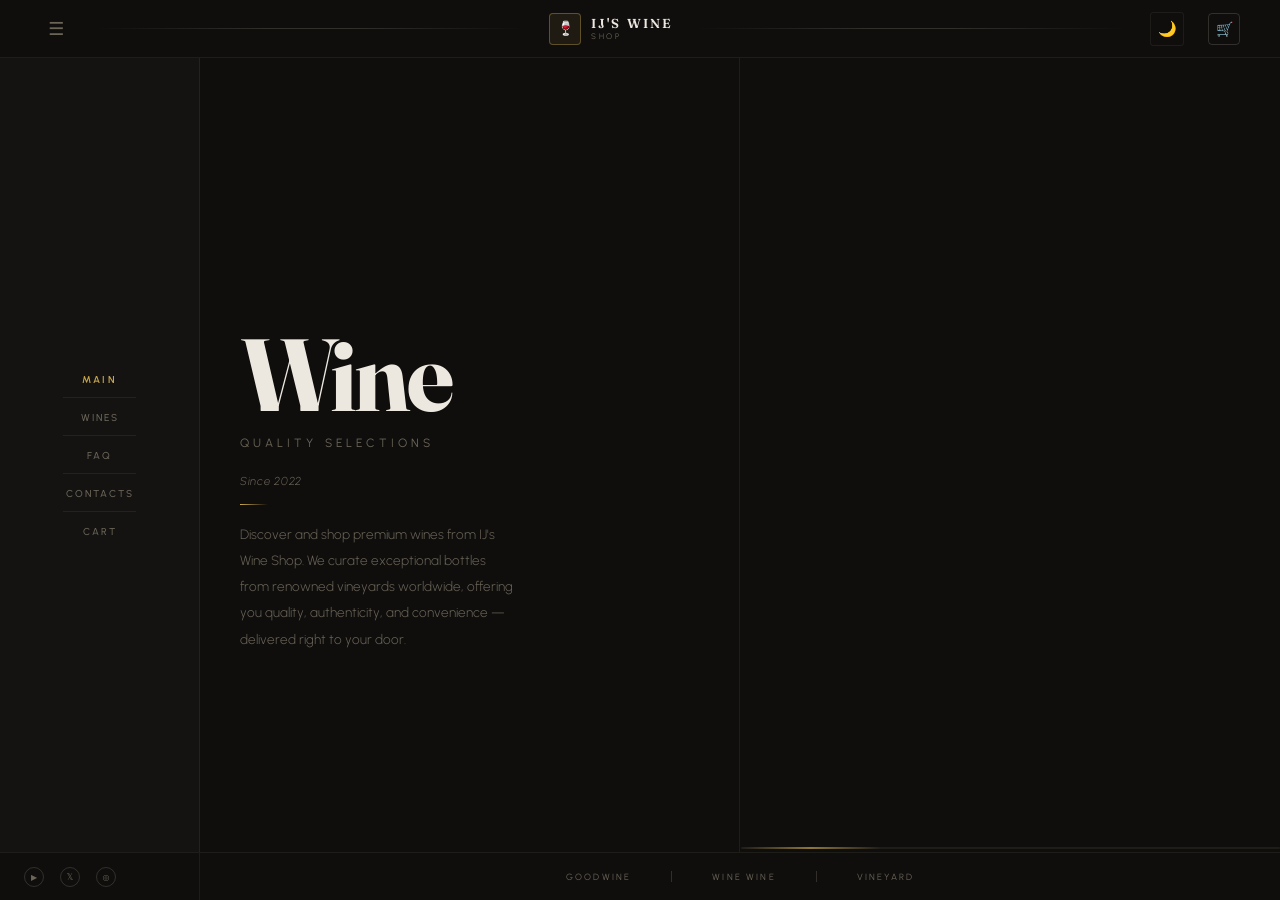
<file: index.html>
<!doctype html>
<html lang="en">
  <head>
    <meta charset="UTF-8" />
    <meta name="viewport" content="width=device-width, initial-scale=1.0" />
    <title>IJ'S Wine Shop</title>
    <link
      rel="stylesheet"
      href="https://fonts.googleapis.com/css2?family=Material+Symbols+Outlined:opsz,wght,FILL,GRAD@24,400,0,0&icon_names=side_navigation"
    />
    <link rel="stylesheet" href="styles.css" />
    <link rel="stylesheet" href="light-theme.css" />
  </head>
  <body>
    <!-- HEADER -->
    <header>
      <!-- sidebar toggle moved to LEFT -->
      <div id="sidebar-toggle" class="sidebar-toggle">☰</div>

      <div class="header-line"></div>

      <a class="header-logo" href="#">
        <div class="logo-icon">🍷</div>
        <div class="logo-text">
          <span class="brand">IJ's Wine</span>
          <span class="sub">Shop</span>
        </div>
      </a>

      <div class="header-line"></div>
      <button id="theme-toggle" title="Switch to light mode">🌙</button>
      <!-- cart button replaces sidebar toggle position on RIGHT -->
      <button id="cart-btn" class="cart-btn" aria-label="Open cart">
        🛒
        <span class="cart-badge" id="cart-badge">0</span>
      </button>
    </header>

    <!-- BODY LAYOUT -->
    <div class="page-body">
      <!-- SIDEBAR -->
      <nav class="sidebar">
        <ul>
          <li class="active">Main</li>
          <li>Wines</li>
          <li>FAQ</li>
          <li>Contacts</li>
          <li>Cart</li>
        </ul>
      </nav>

      <!-- MAIN -->
      <main>
        <!-- ═══ TAB: MAIN ═══ -->
        <div class="tab-panel active" id="tab-main">
          <section class="hero">
            <div>
              <h1 class="hero-title">Wine</h1>
              <p class="hero-subtitle">Quality Selections</p>
              <p class="hero-date">Since 2022</p>
              <div class="hero-rule"></div>
              <p class="hero-desc">
                Discover and shop premium wines from IJ's Wine Shop. We curate
                exceptional bottles from renowned vineyards worldwide, offering
                you quality, authenticity, and convenience — delivered right to
                your door.
              </p>
            </div>
          </section>

          <div class="wines-panel"></div>
        </div>

        <!-- ═══ TAB: WINES ═══ -->
        <div class="tab-panel" id="tab-wines">
          <div class="catalogue-panel">
            <div class="catalogue-header">
              <p class="catalogue-eyebrow">Full Collection</p>
              <h2 class="catalogue-title">All Wines</h2>
              <div class="catalogue-filters">
                <button class="filter-btn active" data-filter="all">All</button>
                <button class="filter-btn" data-filter="red">Red</button>
                <button class="filter-btn" data-filter="white">White</button>
                <button class="filter-btn" data-filter="rosé">Rosé</button>
                <button class="filter-btn" data-filter="champagne">
                  Champagne
                </button>
              </div>
            </div>
            <div class="catalogue-grid"></div>
          </div>
        </div>

        <!-- ═══ TAB: FAQ ═══ -->
        <div class="tab-panel" id="tab-faq">
          <div class="content-panel">
            <div class="content-panel-inner">
              <p class="content-eyebrow">Got questions?</p>
              <h2 class="content-title">Ask Us Anything</h2>
              <div class="content-rule"></div>
              <p class="content-desc">
                Whether it's about a specific wine, delivery, or pairing advice
                — send us your question and we'll get back to you personally.
              </p>
              <form class="faq-form" onsubmit="handleFaqSubmit(event)">
                <div class="form-group">
                  <label class="form-label">Your Name</label>
                  <input
                    class="form-input"
                    type="text"
                    placeholder="e.g. Adaeze Okonkwo"
                  />
                </div>
                <div class="form-group">
                  <label class="form-label">Email Address</label>
                  <input
                    class="form-input"
                    type="email"
                    placeholder="you@example.com"
                  />
                </div>
                <div class="form-group">
                  <label class="form-label">Your Question</label>
                  <textarea
                    class="form-input form-textarea"
                    placeholder="What would you like to know?"
                  ></textarea>
                </div>
                <button type="submit" class="form-submit">
                  Send Question →
                </button>
              </form>
            </div>
          </div>
        </div>

        <!-- ═══ TAB: CONTACTS ═══ -->
        <div class="tab-panel" id="tab-contacts">
          <div class="content-panel">
            <div class="content-panel-inner">
              <p class="content-eyebrow">Come find us</p>
              <h2 class="content-title">Contact</h2>
              <div class="content-rule"></div>
              <div class="contact-list">
                <div class="contact-item">
                  <span class="contact-label">Address</span>
                  <span class="contact-value"
                    >14 Victoria Island Close,<br />Lagos, Nigeria</span
                  >
                </div>
                <div class="contact-divider"></div>
                <div class="contact-item">
                  <span class="contact-label">Email</span>
                  <a
                    class="contact-value contact-link"
                    href="mailto:hello@ijswine.com"
                    >hello@ijswine.com</a
                  >
                </div>
                <div class="contact-divider"></div>
                <div class="contact-item">
                  <span class="contact-label">Phone</span>
                  <a
                    class="contact-value contact-link"
                    href="tel:+2348012345678"
                    >+234 801 234 5678</a
                  >
                </div>
                <div class="contact-divider"></div>
                <div class="contact-item">
                  <span class="contact-label">Hours</span>
                  <span class="contact-value">Mon – Sat · 10am to 8pm</span>
                </div>
              </div>
            </div>
          </div>
        </div>

        <!-- ═══ TAB: CART ═══ -->
        <div class="tab-panel" id="tab-cart">
          <div class="cart-panel">
            <!-- LEFT: cart items list -->
            <div class="cart-items-col">
              <div class="cart-col-header">
                <p class="cart-col-eyebrow">Your Selection</p>
                <h2 class="cart-col-title">Cart</h2>
                <span class="cart-col-count" id="cart-count-label"
                  >0 items</span
                >
              </div>

              <!-- placeholder rows — replace with real items via JS -->
              <div class="cart-list" id="cart-list"></div>
            </div>

            <!-- RIGHT: order summary -->
            <div class="cart-summary-col">
              <h3 class="cart-summary-title">Order Summary</h3>

              <div class="cart-summary-row">
                <span class="cart-summary-label">Subtotal</span>
                <span class="cart-summary-value">₦217,000</span>
              </div>
              <div class="cart-summary-row">
                <span class="cart-summary-label">Delivery</span>
                <span class="cart-summary-value">₦5,000</span>
              </div>
              <div class="cart-summary-row">
                <span class="cart-summary-label">Discount</span>
                <span class="cart-summary-value">—</span>
              </div>

              <div class="cart-summary-rule"></div>

              <div class="cart-summary-row">
                <span class="cart-summary-label">Total</span>
                <span class="cart-summary-value total">₦222,000</span>
              </div>

              <div class="cart-summary-rule"></div>

              <div class="cart-promo">
                <input
                  class="cart-promo-input"
                  type="text"
                  placeholder="Promo code"
                />
                <button class="cart-promo-btn">Apply</button>
              </div>

              <button class="cart-checkout-btn">Proceed to Checkout →</button>
              <p class="cart-note">Secure checkout · Delivery within Lagos</p>
            </div>
          </div>
          <!-- CHECKOUT PANEL — hidden by default, shown when Proceed is clicked -->
          <div class="checkout-panel" id="checkout-panel" style="display: none">
            <div class="checkout-inner">
              <div class="checkout-header">
                <button class="checkout-back" id="checkout-back">
                  ← Back to Cart
                </button>
                <p class="checkout-eyebrow">Secure Payment</p>
                <h2 class="checkout-title">Checkout</h2>
                <div class="content-rule"></div>
              </div>

              <div class="checkout-body">
                <!-- LEFT: Bank details + order summary -->
                <div class="checkout-left">
                  <div class="checkout-section">
                    <p class="checkout-section-label">Pay via Bank Transfer</p>

                    <div class="checkout-bank-card">
                      <div class="bank-row">
                        <span class="bank-label">Bank</span>
                        <span class="bank-value">Guaranty Trust Bank</span>
                      </div>
                      <div class="bank-row">
                        <span class="bank-label">Account Name</span>
                        <span class="bank-value">IJ's Wine Shop Ltd</span>
                      </div>
                      <div class="bank-row">
                        <span class="bank-label">Account Number</span>
                        <div class="bank-acct-wrap">
                          <span
                            class="bank-value bank-acct-num"
                            id="acct-number"
                            >0123456789</span
                          >
                          <button
                            class="bank-copy-btn"
                            id="copy-acct"
                            title="Copy account number"
                          >
                            <svg
                              width="14"
                              height="14"
                              viewBox="0 0 24 24"
                              fill="none"
                              stroke="currentColor"
                              stroke-width="2"
                              stroke-linecap="round"
                              stroke-linejoin="round"
                            >
                              <rect x="9" y="9" width="13" height="13" rx="2" />
                              <path
                                d="M5 15H4a2 2 0 0 1-2-2V4a2 2 0 0 1 2-2h9a2 2 0 0 1 2 2v1"
                              />
                            </svg>
                          </button>
                          <span class="bank-copy-confirm" id="copy-confirm"
                            >Copied!</span
                          >
                        </div>
                      </div>
                      <div class="bank-row">
                        <span class="bank-label">Sort Code</span>
                        <span class="bank-value">058-152-367</span>
                      </div>
                    </div>
                  </div>

                  <div class="checkout-section">
                    <p class="checkout-section-label">Contact for Delivery</p>
                    <div class="checkout-bank-card">
                      <div class="bank-row">
                        <span class="bank-label">Phone</span>
                        <a
                          class="bank-value bank-link"
                          href="tel:+2348012345678"
                          >+234 801 234 5678</a
                        >
                      </div>
                      <div class="bank-row">
                        <span class="bank-label">Email</span>
                        <a
                          class="bank-value bank-link"
                          href="mailto:hello@ijswine.com"
                          >hello@ijswine.com</a
                        >
                      </div>
                      <div class="bank-row">
                        <span class="bank-label">Address</span>
                        <span class="bank-value"
                          >14 Victoria Island Close, Lagos</span
                        >
                      </div>
                    </div>
                  </div>
                </div>

                <!-- RIGHT: Order summary + confirm -->
                <div class="checkout-right">
                  <div class="checkout-section">
                    <p class="checkout-section-label">Your Order</p>

                    <div class="checkout-order-list" id="checkout-order-list">
                      <!-- populated by JS from cart rows -->
                    </div>

                    <div class="checkout-totals">
                      <div class="checkout-total-row">
                        <span class="checkout-total-label">Items</span>
                        <span
                          class="checkout-total-value"
                          id="checkout-item-count"
                          >—</span
                        >
                      </div>
                      <div class="checkout-total-row">
                        <span class="checkout-total-label">Subtotal</span>
                        <span
                          class="checkout-total-value"
                          id="checkout-subtotal"
                          >—</span
                        >
                      </div>
                      <div class="checkout-total-row">
                        <span class="checkout-total-label">Delivery</span>
                        <span class="checkout-total-value">₦5,000</span>
                      </div>
                      <div class="checkout-total-row checkout-total-final">
                        <span class="checkout-total-label">Total Due</span>
                        <span
                          class="checkout-total-value gold"
                          id="checkout-total"
                          >—</span
                        >
                      </div>
                    </div>
                  </div>

                  <div class="checkout-section">
                    <p class="checkout-section-label">After Payment</p>
                    <p class="checkout-note-text">
                      Transfer the exact amount above to the account details
                      provided. Then tap the button below — it will open
                      WhatsApp so you can send us your proof of payment and
                      delivery address.
                    </p>
                    <button
                      class="checkout-confirm-btn"
                      id="checkout-confirm-btn"
                    >
                      ✓ I've Completed My Payment
                    </button>
                  </div>
                </div>
              </div>
            </div>
          </div>
        </div>

        <div class="wines-scrollbar">
          <div class="wines-scrollbar-thumb" id="thumb1"></div>
          <div class="wines-scrollbar-thumb" id="thumb2"></div>
        </div>
      </main>
    </div>

    <!-- FOOTER -->
    <footer>
      <div class="footer-left">
        <a class="social-icon" href="#" aria-label="YouTube">▶</a>
        <a class="social-icon" href="#" aria-label="Twitter">𝕏</a>
        <a class="social-icon" href="#" aria-label="Instagram">◎</a>
      </div>
      <div class="footer-right">
        <span class="partner-name">goodwine</span>
        <span class="footer-sep"></span>
        <span class="partner-name">wine wine</span>
        <span class="footer-sep"></span>
        <span class="partner-name">vineyard</span>
      </div>
    </footer>

    <script src="script.js"></script>
    <script type="module" src="test.js"></script>
    <script type="module" src="config.js"></script>
    <script src="light-theme.js"></script>
  </body>
</html>
</file>
<file: styles.css>
@import url("https://fonts.googleapis.com/css2?family=Bodoni+Moda:ital,opsz,wght@0,6..96,400;0,6..96,600;0,6..96,700;1,6..96,400;1,6..96,600;1,6..96,700&family=Fraunces:ital,opsz,wght@0,9..144,300;0,9..144,400;0,9..144,600;1,9..144,300;1,9..144,400&family=Urbanist:wght@300;400;500;600&display=swap");

:root {
  --font-display: "Fraunces", Georgia, serif;
  --font-heading: "Bodoni Moda", Georgia, serif;
  --font-ui: "Urbanist", system-ui, sans-serif;

  --cream: #0f0e0d;
  --cream-dark: #181715;
  --cream-mid: #141312;
  --ink: #ede8df;
  --ink-light: #c8c2b4;
  --ink-muted: #6b6558;
  --border: rgba(210, 200, 180, 0.08);
  --border-strong: rgba(210, 200, 180, 0.18);
  --gold: #c9a84c;
  --gold-light: #dfc06a;
  --gold-dim: rgba(201, 168, 76, 0.09);

  --sp-xs: 4px;
  --sp-sm: 8px;
  --sp-md: 16px;
  --sp-lg: 24px;
  --sp-xl: 40px;
  --sp-2xl: 64px;

  --ease-out: cubic-bezier(0.22, 1, 0.36, 1);
  --t-fast: 150ms;
  --t-med: 250ms;
  --t-slow: 420ms;
}

/* ── BASE ── */
*,
*::before,
*::after {
  box-sizing: border-box;
}

html,
body {
  height: 100%;
  overflow: hidden;
  margin: 0;
  padding: 0;
}

body {
  font-family: var(--font-ui);
  background: var(--cream);
  color: var(--ink);
  height: 100vh;
  display: flex;
  flex-direction: column;
  -webkit-font-smoothing: antialiased;
  -moz-osx-font-smoothing: grayscale;
}

/* ── HEADER ── */
header {
  display: flex;
  align-items: center;
  padding: 0 var(--sp-xl);
  height: 58px;
  border-bottom: 1px solid var(--border);
  flex-shrink: 0;
  gap: var(--sp-lg);
  background: var(--cream);
  position: relative;
  z-index: 100;
}

.sidebar-toggle {
  cursor: pointer;
  color: var(--ink-muted);
  font-size: 18px;
  padding: var(--sp-sm);
  border-radius: 4px;
  user-select: none;
  flex-shrink: 0;
  line-height: 1;
  transition:
    color var(--t-fast) ease,
    background var(--t-fast) ease;
}
.sidebar-toggle:hover {
  color: var(--gold);
  background: var(--gold-dim);
}

.header-line {
  flex: 1;
  height: 1px;
  background: linear-gradient(
    to right,
    transparent 0%,
    var(--border-strong) 40%,
    var(--border-strong) 60%,
    transparent 100%
  );
}

.header-logo {
  display: flex;
  align-items: center;
  gap: 10px;
  text-decoration: none;
  color: var(--ink);
  flex-shrink: 0;
  transition: opacity var(--t-fast) ease;
}
.header-logo:hover {
  opacity: 0.6;
}

.logo-icon {
  width: 32px;
  height: 32px;
  border: 1px solid rgba(201, 168, 76, 0.38);
  display: flex;
  align-items: center;
  justify-content: center;
  font-size: 14px;
  background: var(--gold-dim);
  border-radius: 4px;
}

.logo-text {
  display: flex;
  flex-direction: column;
  line-height: 1.2;
}
.logo-text .brand {
  font-family: var(--font-display);
  font-size: 13px;
  font-weight: 600;
  letter-spacing: 0.16em;
  text-transform: uppercase;
  color: var(--ink);
}
.logo-text .sub {
  font-family: var(--font-ui);
  font-size: 8px;
  font-weight: 400;
  letter-spacing: 0.32em;
  text-transform: uppercase;
  color: var(--ink-muted);
}

/* theme toggle */
#theme-toggle {
  background: transparent;
  border: 1px solid var(--border-strong);
  color: var(--ink-muted);
  width: 30px;
  height: 30px;
  border-radius: 4px;
  cursor: pointer;
  font-size: 14px;
  display: flex;
  align-items: center;
  justify-content: center;
  flex-shrink: 0;
  transition:
    color var(--t-fast) ease,
    border-color var(--t-fast) ease,
    background var(--t-fast) ease;
}
#theme-toggle:hover {
  color: var(--gold);
  border-color: rgba(201, 168, 76, 0.4);
  background: var(--gold-dim);
}

/* ── CART BUTTON ── */
.cart-btn {
  position: relative;
  cursor: pointer;
  background: transparent;
  border: 1px solid var(--border-strong);
  color: var(--ink-muted);
  width: 32px;
  height: 32px;
  border-radius: 4px;
  display: flex;
  align-items: center;
  justify-content: center;
  font-size: 14px;
  flex-shrink: 0;
  transition:
    color var(--t-fast) ease,
    border-color var(--t-fast) ease,
    background var(--t-fast) ease,
    transform var(--t-fast) var(--ease-out);
}
.cart-btn:hover {
  color: var(--gold);
  border-color: rgba(201, 168, 76, 0.45);
  background: var(--gold-dim);
  transform: translateY(-1px);
}
.cart-btn:active {
  transform: translateY(0);
}
.cart-btn.active {
  color: var(--gold);
  border-color: var(--gold);
  background: var(--gold-dim);
}

.cart-badge {
  position: absolute;
  top: -5px;
  right: -5px;
  width: 14px;
  height: 14px;
  background: var(--gold);
  color: var(--cream);
  border-radius: 50%;
  font-size: 7px;
  font-family: var(--font-ui);
  font-weight: 700;
  display: flex;
  align-items: center;
  justify-content: center;
  opacity: 0;
  transform: scale(0.5);
  transition:
    opacity var(--t-fast) ease,
    transform var(--t-fast) var(--ease-out);
  pointer-events: none;
}
.cart-badge.visible {
  opacity: 1;
  transform: scale(1);
}

/* ── PAGE LAYOUT ── */
.page-body {
  display: grid;
  grid-template-columns: 200px 1fr;
  flex: 1;
  min-height: 0;
  transition: grid-template-columns var(--t-med) var(--ease-out);
}
.page-body.sidebar-hidden {
  grid-template-columns: 0 1fr;
}

/* ── SIDEBAR ── */
.sidebar {
  border-right: 1px solid var(--border);
  padding: var(--sp-xl) var(--sp-md);
  display: flex;
  flex-direction: column;
  align-items: center;
  justify-content: center;
  overflow: hidden;
  transition: all var(--t-med) var(--ease-out);
  background: var(--cream-mid);
}

.sidebar ul {
  list-style: none;
  margin: 0;
  padding: 0;
  display: flex;
  flex-direction: column;
  align-items: center;
  gap: 1px;
  width: 100%;
  transition: opacity var(--t-med) ease;
}
.page-body.sidebar-hidden .sidebar ul {
  opacity: 0;
  pointer-events: none;
}

.sidebar li {
  font-family: var(--font-ui);
  font-size: 10px;
  font-weight: 500;
  letter-spacing: 0.2em;
  padding: 12px var(--sp-md);
  cursor: pointer;
  color: var(--ink-muted);
  text-align: center;
  width: 100%;
  border-radius: 3px;
  text-transform: uppercase;
  position: relative;
  transition:
    color var(--t-fast) ease,
    background var(--t-fast) ease,
    letter-spacing var(--t-med) var(--ease-out);
}
.sidebar li::after {
  content: "";
  position: absolute;
  bottom: 0;
  left: 28%;
  right: 28%;
  height: 1px;
  background: var(--border);
}
.sidebar li:last-child::after {
  display: none;
}
.sidebar li.active {
  color: var(--gold);
  font-weight: 600;
  letter-spacing: 0.24em;
}
.sidebar li:hover:not(.active) {
  color: var(--ink-light);
  background: rgba(255, 255, 255, 0.025);
}

/* ── MAIN ── */
main {
  display: grid;
  grid-template-columns: 1fr;
  grid-template-rows: 1fr;
  min-height: 0;
  position: relative;
  overflow: hidden;
}

/* ── TAB PANELS ── */
.tab-panel {
  display: none;
  width: 100%;
  height: 100%;
  opacity: 0;
  transition: opacity var(--t-med) ease;
  pointer-events: none;
  grid-column: 1;
  grid-row: 1;
}
.tab-panel.active {
  display: grid;
  opacity: 1;
  pointer-events: all;
  min-height: 0;
  overflow: hidden;
}
#tab-wines.active,
#tab-faq.active,
#tab-contacts.active,
#tab-cart.active {
  display: flex;
  min-height: 0;
  overflow: hidden;
}
#tab-main.active {
  grid-template-columns: 1fr 1fr;
  grid-template-rows: 1fr;
}

/* ── HERO ── */
.hero {
  padding: var(--sp-2xl) var(--sp-xl);
  border-right: 1px solid var(--border);
  display: flex;
  flex-direction: column;
  justify-content: center;
  overflow: hidden;
}

.hero-title {
  font-family: var(--font-display);
  font-size: clamp(64px, 8vw, 106px);
  font-weight: 700;
  line-height: 0.88;
  letter-spacing: -0.03em;
  color: var(--ink);
  margin-bottom: var(--sp-md);
}

.hero-subtitle {
  font-family: var(--font-ui);
  font-size: clamp(9px, 1.2vw, 12px);
  font-weight: 400;
  letter-spacing: 0.34em;
  text-transform: uppercase;
  color: var(--ink-muted);
  margin-bottom: var(--sp-lg);
}

.hero-date {
  font-family: var(--font-ui);
  font-size: 11.5px;
  font-weight: 300;
  letter-spacing: 0.06em;
  color: var(--ink-muted);
  margin-bottom: var(--sp-md);
  font-style: italic;
}

.hero-rule {
  width: 28px;
  height: 1px;
  background: linear-gradient(to right, var(--gold), transparent);
  margin-bottom: var(--sp-md);
}

.hero-desc {
  font-family: var(--font-ui);
  font-size: 13.5px;
  line-height: 1.95;
  color: var(--ink-muted);
  font-weight: 300;
  max-width: 275px;
}

/* ── WINES PANEL (featured, main tab) ── */
.wines-panel {
  display: flex;
  flex-direction: row;
  overflow-x: auto;
  overflow-y: hidden;
  scrollbar-width: none;
  scroll-behavior: auto;
}
.wines-panel::-webkit-scrollbar {
  display: none;
}

/* ── WINE CARD ── */
.wine-card {
  flex-shrink: 0;
  width: 240px;
  aspect-ratio: 2 / 3;
  display: flex;
  flex-direction: column;
  align-items: stretch;
  border-right: 1px solid var(--border);
  position: relative;
  overflow: hidden;
  cursor: pointer;
}

.wine-card img,
.wine-card .wine-image {
  width: 100%;
  height: 100%;
  object-fit: cover;
  display: block;
  position: absolute;
  top: 0;
  left: 0;
  transition:
    filter var(--t-slow) var(--ease-out),
    transform var(--t-slow) var(--ease-out);
}
.wine-card:hover img,
.wine-card:hover .wine-image {
  filter: blur(7px) brightness(0.42);
  transform: scale(1.07);
}

.wine-card-footer {
  position: absolute;
  bottom: 0;
  left: 0;
  right: 0;
  padding: 52px var(--sp-md) 56px;
  background: linear-gradient(
    to top,
    rgba(0, 0, 0, 0.88) 0%,
    rgba(0, 0, 0, 0.35) 55%,
    transparent 100%
  );
  z-index: 2;
  transition: opacity var(--t-med) var(--ease-out);
}
.wine-card:hover .wine-card-footer {
  opacity: 0;
}

.wine-card-overlay {
  position: absolute;
  inset: 0;
  z-index: 3;
  padding: var(--sp-lg) var(--sp-lg) 76px;
  display: flex;
  flex-direction: column;
  justify-content: center;
  align-items: center;
  opacity: 0;
  transform: translateY(8px);
  transition:
    opacity var(--t-med) var(--ease-out),
    transform var(--t-med) var(--ease-out);
  pointer-events: none;
}
.wine-card:hover .wine-card-overlay {
  opacity: 1;
  transform: translateY(0);
  pointer-events: all;
}

.wine-card .wine-add {
  position: absolute;
  bottom: 14px;
  left: 14px;
  right: 14px;
  z-index: 4;
  padding: 11px 0;
  background: transparent;
  border: 1px solid rgba(255, 255, 255, 0.22);
  font-family: var(--font-ui);
  font-size: 9.5px;
  font-weight: 500;
  letter-spacing: 0.18em;
  text-transform: uppercase;
  color: rgba(255, 255, 255, 0.6);
  cursor: pointer;
  border-radius: 3px;
  transition:
    background var(--t-med) var(--ease-out),
    border-color var(--t-med) var(--ease-out),
    color var(--t-med) var(--ease-out),
    transform var(--t-fast) var(--ease-out);
}
.wine-card:hover .wine-add {
  background: var(--gold);
  border-color: var(--gold);
  color: var(--cream);
}
.wine-card .wine-add:active {
  transform: scale(0.98);
}

/* wine card text */
.wine-name {
  font-family: var(--font-display);
  font-size: 12.5px;
  font-weight: 600;
  letter-spacing: 0.06em;
  text-transform: uppercase;
  color: rgba(255, 255, 255, 0.93);
  text-align: center;
  line-height: 1.4;
  margin-bottom: 4px;
}
.wine-tag {
  font-family: var(--font-ui);
  font-size: 8.5px;
  font-weight: 500;
  letter-spacing: 0.2em;
  text-transform: uppercase;
  color: var(--gold);
  margin-bottom: var(--sp-sm);
  text-align: center;
}
.wine-type {
  font-family: var(--font-ui);
  font-size: 11.5px;
  font-style: italic;
  font-weight: 300;
  color: rgba(255, 255, 255, 0.52);
  text-align: center;
  margin-bottom: var(--sp-md);
}
.wine-meta {
  display: flex;
  gap: 5px;
  justify-content: center;
  margin-bottom: var(--sp-md);
  flex-wrap: wrap;
}
.wine-badge {
  font-family: var(--font-ui);
  font-size: 8.5px;
  font-weight: 500;
  letter-spacing: 0.1em;
  text-transform: uppercase;
  padding: 3px 9px;
  color: var(--gold-light);
  border-radius: 20px;
  background: rgba(201, 168, 76, 0.13);
  border: 1px solid rgba(201, 168, 76, 0.26);
}
.wine-divider {
  width: 18px;
  height: 1px;
  background: rgba(255, 255, 255, 0.14);
  margin: 0 auto var(--sp-md);
}
.wine-price {
  font-family: var(--font-display);
  font-size: 21px;
  font-weight: 400;
  color: #fff;
  text-align: center;
  letter-spacing: 0.01em;
}
.wine-price span {
  font-family: var(--font-ui);
  font-size: 9.5px;
  font-weight: 300;
  color: rgba(255, 255, 255, 0.38);
  letter-spacing: 0.1em;
  font-style: italic;
}

/* ── SCROLLBAR ── */
.wines-scrollbar {
  position: absolute;
  bottom: 3px;
  right: 0;
  left: calc(50% + 1px);
  height: 2px;
  background: var(--border);
  overflow: hidden;
  pointer-events: none;
  border-radius: 2px;
}
.wines-scrollbar-thumb {
  position: absolute;
  top: 0;
  height: 100%;
  width: 140px;
  background: linear-gradient(to right, transparent, var(--gold), transparent);
  border-radius: 2px;
  opacity: 0.65;
}
#thumb2 {
  display: none;
}

/* ── FOOTER ── */
footer {
  display: grid;
  grid-template-columns: 200px 1fr;
  border-top: 1px solid var(--border);
  flex-shrink: 0;
  height: 48px;
  background: var(--cream);
}
.footer-left {
  padding: 0 var(--sp-lg);
  border-right: 1px solid var(--border);
  display: flex;
  align-items: center;
  gap: var(--sp-md);
}
.social-icon {
  width: 20px;
  height: 20px;
  border: 1px solid var(--border-strong);
  border-radius: 50%;
  display: flex;
  align-items: center;
  justify-content: center;
  font-size: 8px;
  cursor: pointer;
  color: var(--ink-muted);
  text-decoration: none;
  transition:
    border-color var(--t-fast) ease,
    color var(--t-fast) ease,
    transform var(--t-fast) var(--ease-out);
}
.social-icon:hover {
  border-color: var(--gold);
  color: var(--gold);
  transform: translateY(-1px);
}
.footer-right {
  padding: 0 var(--sp-xl);
  display: flex;
  align-items: center;
  justify-content: center;
}
.partner-name {
  font-family: var(--font-ui);
  font-size: 9px;
  font-weight: 400;
  letter-spacing: 0.24em;
  text-transform: uppercase;
  color: var(--ink-muted);
  transition: color var(--t-fast) ease;
  cursor: default;
  white-space: nowrap;
}
.partner-name:hover {
  color: var(--ink-light);
}
.footer-sep {
  display: block;
  width: 1px;
  height: 11px;
  background: var(--border-strong);
  margin: 0 var(--sp-xl);
  flex-shrink: 0;
}

/* ── CATALOGUE (Wines tab) ── */
.catalogue-panel {
  display: flex;
  flex-direction: column;
  width: 100%;
  min-height: 0;
  flex: 1;
  overflow: hidden;
}

.catalogue-header {
  padding: 16px var(--sp-xl);
  border-bottom: 1px solid var(--border);
  flex-shrink: 0;
  display: flex;
  align-items: center;
  gap: var(--sp-lg);
}
.catalogue-eyebrow {
  font-family: var(--font-ui);
  font-size: 8px;
  font-weight: 500;
  letter-spacing: 0.28em;
  text-transform: uppercase;
  color: var(--gold);
  white-space: nowrap;
}
.catalogue-title {
  font-family: var(--font-display);
  font-size: 21px;
  font-weight: 400;
  font-style: italic;
  color: var(--ink);
  letter-spacing: -0.01em;
  white-space: nowrap;
}
.catalogue-filters {
  display: flex;
  gap: 5px;
  margin-left: auto;
  flex-wrap: wrap;
}
.filter-btn {
  background: transparent;
  border: 1px solid var(--border-strong);
  color: var(--ink-muted);
  font-family: var(--font-ui);
  font-size: 8.5px;
  font-weight: 500;
  letter-spacing: 0.12em;
  text-transform: uppercase;
  padding: 5px 12px;
  border-radius: 3px;
  cursor: pointer;
  transition: all var(--t-fast) ease;
  white-space: nowrap;
}
.filter-btn:hover {
  color: var(--ink-light);
  background: rgba(255, 255, 255, 0.03);
}
.filter-btn.active {
  background: var(--gold);
  border-color: var(--gold);
  color: var(--cream);
}

/* catalogue grid — always 4 cols on desktop */
.catalogue-grid {
  display: grid;
  grid-template-columns: repeat(4, 1fr);
  overflow-y: auto;
  overflow-x: hidden;
  flex: 1;
  align-content: start;
  scrollbar-width: thin;
  scrollbar-color: rgba(201, 168, 76, 0.2) transparent;
}
.catalogue-grid::-webkit-scrollbar {
  width: 3px;
}
.catalogue-grid::-webkit-scrollbar-thumb {
  background: var(--border-strong);
  border-radius: 2px;
}

/* ── CATALOGUE ITEM — full image cover ── */
.catalogue-item {
  position: relative;
  border-bottom: 1px solid var(--border);
  border-right: 1px solid var(--border);
  overflow: hidden;
  cursor: pointer;
  aspect-ratio: 2 / 3;
  background: var(--cream-dark);
}
.catalogue-item:hover {
  background: var(--cream-dark);
}
.catalogue-item.hidden {
  display: none;
}

/* full bleed image */
.catalogue-item-img {
  position: absolute;
  inset: 0;
  width: 100%;
  height: 100%;
}
.catalogue-item-img img {
  width: 100%;
  height: 100%;
  object-fit: cover;
  display: block;
  transition:
    filter var(--t-slow) var(--ease-out),
    transform var(--t-slow) var(--ease-out);
}
.catalogue-item:hover .catalogue-item-img img {
  filter: blur(6px) brightness(0.38);
  transform: scale(1.06);
}

/* skeleton when no image */
.catalogue-item-img .bottle-skeleton {
  position: absolute;
  inset: 0;
  width: 100%;
  height: 100%;
  justify-content: center;
  align-items: center;
}

/* always-visible name/price strip at bottom */
.catalogue-item-footer {
  position: absolute;
  bottom: 0;
  left: 0;
  right: 0;
  padding: 44px 12px 12px;
  background: linear-gradient(
    to top,
    rgba(0, 0, 0, 0.86) 0%,
    rgba(0, 0, 0, 0.36) 55%,
    transparent 100%
  );
  z-index: 2;
  transition: opacity var(--t-med) var(--ease-out);
}
.catalogue-item:hover .catalogue-item-footer {
  opacity: 0;
}

.catalogue-footer-name {
  font-family: var(--font-display);
  font-size: 11px;
  font-weight: 600;
  color: rgba(255, 255, 255, 0.92);
  letter-spacing: 0.04em;
  white-space: nowrap;
  overflow: hidden;
  text-overflow: ellipsis;
}
.catalogue-footer-price {
  font-family: var(--font-display);
  font-size: 12px;
  font-weight: 400;
  color: var(--gold);
  letter-spacing: 0.02em;
  margin-top: 2px;
}

/* hover overlay — full detail */
.catalogue-item-overlay {
  position: absolute;
  inset: 0;
  z-index: 3;
  padding: 12px;
  display: flex;
  flex-direction: column;
  justify-content: center;
  align-items: center;
  gap: 3px;
  opacity: 0;
  transform: translateY(7px);
  transition:
    opacity var(--t-med) var(--ease-out),
    transform var(--t-med) var(--ease-out);
  pointer-events: none;
}
.catalogue-item:hover .catalogue-item-overlay {
  opacity: 1;
  transform: translateY(0);
  pointer-events: all;
}

.catalogue-item-info {
  display: flex;
  flex-direction: column;
  align-items: center;
  width: 100%;
}

.catalogue-tag {
  font-family: var(--font-ui);
  font-size: 7.5px;
  font-weight: 500;
  letter-spacing: 0.18em;
  text-transform: uppercase;
  color: var(--gold);
  margin-bottom: 3px;
  text-align: center;
}
.catalogue-name {
  font-family: var(--font-display);
  font-size: 11.5px;
  font-weight: 600;
  color: rgba(255, 255, 255, 0.95);
  letter-spacing: 0.04em;
  line-height: 1.3;
  text-align: center;
  white-space: nowrap;
  overflow: hidden;
  text-overflow: ellipsis;
  width: 100%;
}
.catalogue-type {
  font-family: var(--font-ui);
  font-size: 9.5px;
  font-weight: 300;
  font-style: italic;
  color: rgba(255, 255, 255, 0.48);
  text-align: center;
  margin-bottom: 7px;
}
.catalogue-item-meta {
  display: flex;
  gap: 3px;
  justify-content: center;
  flex-wrap: wrap;
  margin-bottom: 8px;
}
.catalogue-item-meta .wine-badge {
  font-size: 7px;
  padding: 2px 7px;
}
.catalogue-price {
  font-family: var(--font-display);
  font-size: 17px;
  font-weight: 400;
  color: #fff;
  letter-spacing: 0.02em;
  text-align: center;
  margin-bottom: 10px;
}
.catalogue-add {
  width: 78%;
  background: transparent;
  border: 1px solid rgba(255, 255, 255, 0.28);
  color: rgba(255, 255, 255, 0.68);
  font-family: var(--font-ui);
  font-size: 8px;
  font-weight: 500;
  letter-spacing: 0.16em;
  text-transform: uppercase;
  padding: 8px 0;
  border-radius: 3px;
  cursor: pointer;
  transition: all var(--t-fast) ease;
}
.catalogue-add:hover {
  background: var(--gold);
  border-color: var(--gold);
  color: var(--cream);
}

/* ── BOTTLE SKELETON ── */
.bottle-skeleton {
  display: flex;
  flex-direction: column;
  align-items: center;
  width: 100%;
  height: 100%;
  justify-content: flex-end;
  transition: filter var(--t-med) ease;
}
.skeleton-foil {
  width: 22px;
  height: 14px;
  background: linear-gradient(
    135deg,
    var(--border-strong),
    rgba(201, 168, 76, 0.28)
  );
  border-radius: 3px 3px 0 0;
  flex-shrink: 0;
  animation: skeleton-pulse 2s ease-in-out infinite;
}
.skeleton-neck {
  width: 16px;
  height: 28px;
  background: linear-gradient(
    180deg,
    rgba(201, 168, 76, 0.14),
    rgba(201, 168, 76, 0.07)
  );
  border: 1px solid var(--border);
  flex-shrink: 0;
  animation: skeleton-pulse 2s ease-in-out infinite 0.1s;
}
.skeleton-shoulder {
  width: 36px;
  height: 20px;
  background: linear-gradient(
    180deg,
    rgba(201, 168, 76, 0.1),
    rgba(201, 168, 76, 0.05)
  );
  border: 1px solid var(--border);
  border-radius: 0 0 4px 4px;
  clip-path: polygon(20% 0%, 80% 0%, 100% 100%, 0% 100%);
  flex-shrink: 0;
  animation: skeleton-pulse 2s ease-in-out infinite 0.2s;
}
.skeleton-body {
  width: 52px;
  flex: 1;
  background: linear-gradient(
    180deg,
    rgba(201, 168, 76, 0.07),
    rgba(201, 168, 76, 0.03)
  );
  border: 1px solid var(--border);
  border-top: none;
  border-radius: 0 0 6px 6px;
  display: flex;
  align-items: center;
  justify-content: center;
  padding: var(--sp-sm) 6px;
  animation: skeleton-pulse 2s ease-in-out infinite 0.3s;
  min-height: 0;
}
.skeleton-label {
  width: 100%;
  display: flex;
  flex-direction: column;
  align-items: center;
  gap: 5px;
}
.skeleton-line {
  height: 2px;
  background: rgba(201, 168, 76, 0.2);
  border-radius: 1px;
  animation: skeleton-pulse 2s ease-in-out infinite 0.4s;
}
.skeleton-line--short {
  width: 50%;
}
.skeleton-line--long {
  width: 80%;
}
.skeleton-line--mid {
  width: 65%;
}

@keyframes skeleton-pulse {
  0%,
  100% {
    opacity: 0.3;
  }
  50% {
    opacity: 0.85;
  }
}

/* ── SHARED CONTENT PANEL (FAQ / CONTACTS) ── */
.content-panel {
  width: 100%;
  min-height: 0;
  flex: 1;
  display: flex;
  align-items: center;
  justify-content: center;
  overflow-y: auto;
  scrollbar-width: thin;
  scrollbar-color: rgba(201, 168, 76, 0.2) transparent;
}
.content-panel::-webkit-scrollbar {
  width: 3px;
}
.content-panel::-webkit-scrollbar-thumb {
  background: var(--border-strong);
  border-radius: 2px;
}

.content-panel-inner {
  width: 100%;
  max-width: 480px;
  padding: var(--sp-2xl) var(--sp-xl);
}

.content-eyebrow {
  font-family: var(--font-ui);
  font-size: 8.5px;
  font-weight: 500;
  letter-spacing: 0.28em;
  text-transform: uppercase;
  color: var(--gold);
  margin-bottom: var(--sp-sm);
}
.content-title {
  font-family: var(--font-display);
  font-size: clamp(32px, 4.2vw, 50px);
  font-weight: 400;
  font-style: italic;
  color: var(--ink);
  line-height: 1.05;
  margin-bottom: var(--sp-md);
  letter-spacing: -0.01em;
}
.content-rule {
  width: 28px;
  height: 1px;
  background: linear-gradient(to right, var(--gold), transparent);
  margin-bottom: var(--sp-md);
}
.content-desc {
  font-family: var(--font-ui);
  font-size: 13.5px;
  line-height: 1.9;
  color: var(--ink-muted);
  font-weight: 300;
  margin-bottom: var(--sp-xl);
}

/* ── FAQ FORM ── */
.faq-form {
  display: flex;
  flex-direction: column;
  gap: 17px;
}
.form-group {
  display: flex;
  flex-direction: column;
  gap: 6px;
}
.form-label {
  font-family: var(--font-ui);
  font-size: 8.5px;
  font-weight: 500;
  letter-spacing: 0.22em;
  text-transform: uppercase;
  color: var(--ink-muted);
}
.form-input {
  background: rgba(255, 255, 255, 0.028);
  border: 1px solid var(--border-strong);
  border-radius: 3px;
  padding: 11px 13px;
  color: var(--ink);
  font-family: var(--font-ui);
  font-size: 14px;
  font-weight: 300;
  outline: none;
  width: 100%;
  transition:
    border-color var(--t-fast) ease,
    background var(--t-fast) ease;
}
.form-input:focus {
  border-color: var(--gold);
  background: rgba(201, 168, 76, 0.04);
}
.form-input::placeholder {
  color: var(--ink-muted);
  font-style: italic;
}
.form-textarea {
  resize: none;
  height: 96px;
}
.form-submit {
  background: transparent;
  border: 1px solid var(--border-strong);
  color: var(--ink-light);
  font-family: var(--font-ui);
  font-size: 9.5px;
  font-weight: 600;
  letter-spacing: 0.2em;
  text-transform: uppercase;
  padding: 13px 0;
  border-radius: 3px;
  cursor: pointer;
  transition: all var(--t-med) var(--ease-out);
  margin-top: var(--sp-xs);
}
.form-submit:hover {
  background: var(--gold);
  border-color: var(--gold);
  color: var(--cream);
}

/* ── CONTACTS ── */
.contact-list {
  display: flex;
  flex-direction: column;
}
.contact-item {
  display: flex;
  align-items: flex-start;
  gap: var(--sp-xl);
  padding: 18px 0;
}
.contact-label {
  font-family: var(--font-ui);
  font-size: 8.5px;
  font-weight: 500;
  letter-spacing: 0.2em;
  text-transform: uppercase;
  color: var(--ink-muted);
  flex-shrink: 0;
  width: 64px;
  padding-top: 2px;
}
.contact-value {
  font-family: var(--font-display);
  font-size: 15px;
  font-weight: 400;
  color: var(--ink);
  line-height: 1.6;
}
.contact-link {
  text-decoration: none;
  color: var(--ink);
  transition: color var(--t-fast) ease;
}
.contact-link:hover {
  color: var(--gold);
}
.contact-divider {
  height: 1px;
  background: linear-gradient(to right, var(--border-strong), transparent);
}

/* ── CART TAB ── */
.cart-panel {
  width: 100%;
  min-height: 0;
  flex: 1;
  display: grid;
  grid-template-columns: 1fr 300px;
  overflow: hidden;
}
.cart-items-col {
  border-right: 1px solid var(--border);
  display: flex;
  flex-direction: column;
  min-height: 0;
  overflow: hidden;
}
.cart-col-header {
  padding: var(--sp-md) var(--sp-xl) var(--sp-sm);
  border-bottom: 1px solid var(--border);
  flex-shrink: 0;
  display: flex;
  align-items: baseline;
  gap: var(--sp-md);
}
.cart-col-eyebrow {
  font-family: var(--font-ui);
  font-size: 8px;
  font-weight: 500;
  letter-spacing: 0.28em;
  text-transform: uppercase;
  color: var(--gold);
}
.cart-col-title {
  font-family: var(--font-display);
  font-size: 21px;
  font-weight: 400;
  font-style: italic;
  color: var(--ink);
}
.cart-col-count {
  font-family: var(--font-ui);
  font-size: 10px;
  font-weight: 300;
  letter-spacing: 0.1em;
  color: var(--ink-muted);
  font-style: italic;
  margin-left: auto;
}
.cart-list {
  overflow-y: auto;
  flex: 1;
  scrollbar-width: thin;
  scrollbar-color: rgba(201, 168, 76, 0.2) transparent;
}
.cart-list::-webkit-scrollbar {
  width: 3px;
}
.cart-list::-webkit-scrollbar-thumb {
  background: var(--border-strong);
  border-radius: 2px;
}

.cart-row {
  display: grid;
  grid-template-columns: 46px 1fr auto;
  align-items: center;
  gap: var(--sp-md);
  padding: 14px var(--sp-xl);
  border-bottom: 1px solid var(--border);
  transition: background var(--t-fast) ease;
}
.cart-row:hover {
  background: var(--gold-dim);
}

.cart-row-img {
  width: 46px;
  height: 46px;
  border: 1px solid var(--border-strong);
  border-radius: 3px;
  display: flex;
  align-items: center;
  justify-content: center;
  overflow: hidden;
  flex-shrink: 0;
}
.cart-row-img img {
  width: 100%;
  height: 100%;
  object-fit: cover;
  display: block;
}
.cart-row-img .bottle-skeleton {
  width: 22px;
  height: 42px;
}
.cart-row-img .skeleton-foil {
  width: 11px;
  height: 7px;
}
.cart-row-img .skeleton-neck {
  width: 8px;
  height: 11px;
}
.cart-row-img .skeleton-shoulder {
  width: 17px;
  height: 9px;
}
.cart-row-img .skeleton-body {
  width: 24px;
}
.cart-row-img .skeleton-label {
  display: none;
}

.cart-row-info {
  display: flex;
  flex-direction: column;
  gap: 3px;
  min-width: 0;
}
.cart-row-name {
  font-family: var(--font-display);
  font-size: 12.5px;
  font-weight: 600;
  color: var(--ink);
  letter-spacing: 0.03em;
  white-space: nowrap;
  overflow: hidden;
  text-overflow: ellipsis;
}
.cart-row-type {
  font-family: var(--font-ui);
  font-size: 10.5px;
  font-weight: 300;
  font-style: italic;
  color: var(--ink-muted);
}
.cart-row-qty {
  display: flex;
  align-items: center;
  gap: var(--sp-sm);
  flex-shrink: 0;
}
.cart-qty-btn {
  width: 20px;
  height: 20px;
  background: transparent;
  border: 1px solid var(--border-strong);
  color: var(--ink-muted);
  font-size: 14px;
  display: flex;
  align-items: center;
  justify-content: center;
  cursor: pointer;
  border-radius: 3px;
  line-height: 1;
  transition: all var(--t-fast) ease;
}
.cart-qty-btn:hover {
  border-color: var(--gold);
  color: var(--gold);
  background: var(--gold-dim);
}
.cart-qty-num {
  font-family: var(--font-display);
  font-size: 13px;
  color: var(--ink);
  min-width: 14px;
  text-align: center;
}
.cart-row-price {
  font-family: var(--font-display);
  font-size: 13px;
  color: var(--gold);
  white-space: nowrap;
  flex-shrink: 0;
  margin-left: var(--sp-md);
}
.cart-remove {
  background: transparent;
  border: none;
  color: var(--ink-muted);
  cursor: pointer;
  font-size: 14px;
  padding: 2px 4px;
  border-radius: 2px;
  transition: color var(--t-fast) ease;
  line-height: 1;
  flex-shrink: 0;
}
.cart-remove:hover {
  color: rgba(240, 100, 100, 0.75);
}

.cart-empty {
  flex: 1;
  display: flex;
  flex-direction: column;
  align-items: center;
  justify-content: center;
  gap: var(--sp-md);
  opacity: 0.32;
  padding: var(--sp-xl);
}
.cart-empty-icon {
  font-size: 30px;
}
.cart-empty-text {
  font-family: var(--font-display);
  font-size: 14px;
  font-style: italic;
  color: var(--ink-muted);
  text-align: center;
  letter-spacing: 0.03em;
}

/* ── CART SUMMARY ── */
.cart-summary-col {
  display: flex;
  flex-direction: column;
  padding: var(--sp-md) var(--sp-md) var(--sp-md);
  overflow-y: auto;
  scrollbar-width: none;
}
.cart-summary-col::-webkit-scrollbar {
  display: none;
}

.cart-summary-title {
  font-family: var(--font-display);
  font-size: 17px;
  font-weight: 400;
  font-style: italic;
  color: var(--ink);
  margin-bottom: var(--sp-md);
}
.cart-summary-row {
  display: flex;
  justify-content: space-between;
  align-items: center;
  padding: 10px 0;
  border-bottom: 1px solid var(--border);
}
.cart-summary-row:last-of-type {
  border-bottom: none;
}
.cart-summary-label {
  font-family: var(--font-ui);
  font-size: 8.5px;
  font-weight: 500;
  letter-spacing: 0.18em;
  text-transform: uppercase;
  color: var(--ink-muted);
}
.cart-summary-value {
  font-family: var(--font-display);
  font-size: 14px;
  color: var(--ink);
}
.cart-summary-value.total {
  color: var(--gold);
  font-size: 19px;
}
.cart-summary-rule {
  width: 100%;
  height: 1px;
  background: linear-gradient(to right, var(--border-strong), transparent);
  margin: 16px 0;
}

.cart-promo {
  display: flex;
  gap: var(--sp-sm);
  margin-bottom: 16px;
}
.cart-promo-input {
  flex: 1;
  background: rgba(255, 255, 255, 0.028);
  border: 1px solid var(--border-strong);
  border-radius: 3px;
  padding: 8px 10px;
  color: var(--ink);
  font-family: var(--font-ui);
  font-size: 12.5px;
  font-weight: 300;
  outline: none;
  transition: border-color var(--t-fast) ease;
}
.cart-promo-input:focus {
  border-color: var(--gold);
}
.cart-promo-input::placeholder {
  color: var(--ink-muted);
  font-style: italic;
}
.cart-promo-btn {
  background: transparent;
  border: 1px solid var(--border-strong);
  color: var(--ink-muted);
  font-family: var(--font-ui);
  font-size: 8.5px;
  font-weight: 500;
  letter-spacing: 0.12em;
  text-transform: uppercase;
  padding: 8px 12px;
  border-radius: 3px;
  cursor: pointer;
  white-space: nowrap;
  transition: all var(--t-fast) ease;
}
.cart-promo-btn:hover {
  color: var(--ink-light);
}
.cart-checkout-btn {
  width: 100%;
  padding: 12px 0;
  background: var(--gold);
  border: none;
  font-family: var(--font-ui);
  font-size: 9.5px;
  font-weight: 600;
  letter-spacing: 0.2em;
  text-transform: uppercase;
  color: var(--cream);
  cursor: pointer;
  border-radius: 3px;
  transition:
    background var(--t-med) ease,
    transform var(--t-fast) var(--ease-out);
  margin-top: auto;
}
.cart-checkout-btn:hover {
  background: var(--gold-light);
  transform: translateY(-1px);
}
.cart-checkout-btn:active {
  transform: translateY(0) scale(0.99);
}
.cart-note {
  font-family: var(--font-ui);
  font-size: 8.5px;
  font-weight: 300;
  letter-spacing: 0.07em;
  color: var(--ink-muted);
  text-align: center;
  font-style: italic;
  margin-top: var(--sp-sm);
}

/* ── CHECKOUT PANEL ── */
.checkout-panel {
  width: 100%;
  min-height: 0;
  flex: 1;
  overflow-y: auto;
  scrollbar-width: thin;
  scrollbar-color: rgba(201, 168, 76, 0.2) transparent;
}
.checkout-panel::-webkit-scrollbar {
  width: 3px;
}
.checkout-panel::-webkit-scrollbar-thumb {
  background: var(--border-strong);
  border-radius: 2px;
}

.checkout-inner {
  max-width: 860px;
  margin: 0 auto;
  padding: var(--sp-xl);
}
.checkout-header {
  margin-bottom: var(--sp-xl);
}
.checkout-back {
  background: transparent;
  border: none;
  color: var(--ink-muted);
  font-family: var(--font-ui);
  font-size: 9.5px;
  font-weight: 500;
  letter-spacing: 0.16em;
  text-transform: uppercase;
  cursor: pointer;
  padding: 0;
  margin-bottom: var(--sp-lg);
  display: inline-flex;
  align-items: center;
  gap: var(--sp-sm);
  transition: color var(--t-fast) ease;
}
.checkout-back:hover {
  color: var(--gold);
}
.checkout-eyebrow {
  font-family: var(--font-ui);
  font-size: 8.5px;
  font-weight: 500;
  letter-spacing: 0.28em;
  text-transform: uppercase;
  color: var(--gold);
  margin-bottom: var(--sp-sm);
}
.checkout-title {
  font-family: var(--font-display);
  font-size: clamp(28px, 3.2vw, 42px);
  font-weight: 400;
  font-style: italic;
  color: var(--ink);
  line-height: 1.05;
  margin-bottom: var(--sp-md);
}
.checkout-body {
  display: grid;
  grid-template-columns: 1fr 1fr;
  gap: var(--sp-xl);
}
.checkout-section {
  margin-bottom: var(--sp-xl);
}
.checkout-section-label {
  font-family: var(--font-ui);
  font-size: 8.5px;
  font-weight: 500;
  letter-spacing: 0.22em;
  text-transform: uppercase;
  color: var(--ink-muted);
  margin-bottom: var(--sp-sm);
}
.checkout-bank-card {
  border: 1px solid var(--border-strong);
  border-radius: 4px;
  overflow: hidden;
}
.bank-row {
  display: flex;
  align-items: center;
  gap: var(--sp-md);
  padding: 12px 15px;
  border-bottom: 1px solid var(--border);
  transition: background var(--t-fast) ease;
}
.bank-row:last-child {
  border-bottom: none;
}
.bank-row:hover {
  background: var(--gold-dim);
}
.bank-label {
  font-family: var(--font-ui);
  font-size: 8.5px;
  font-weight: 500;
  letter-spacing: 0.14em;
  text-transform: uppercase;
  color: var(--ink-muted);
  flex-shrink: 0;
  width: 96px;
}
.bank-value {
  font-family: var(--font-ui);
  font-size: 13.5px;
  font-weight: 400;
  color: var(--ink);
}
.bank-link {
  text-decoration: none;
  color: var(--ink);
  transition: color var(--t-fast) ease;
}
.bank-link:hover {
  color: var(--gold);
}
.bank-acct-wrap {
  display: flex;
  align-items: center;
  gap: var(--sp-sm);
  flex: 1;
}
.bank-acct-num {
  font-family: var(--font-display);
  font-size: 16px;
  color: var(--gold);
  letter-spacing: 0.1em;
  font-weight: 600;
}
.bank-copy-btn {
  background: transparent;
  border: 1px solid var(--border-strong);
  color: var(--ink-muted);
  width: 25px;
  height: 25px;
  border-radius: 3px;
  display: flex;
  align-items: center;
  justify-content: center;
  cursor: pointer;
  flex-shrink: 0;
  transition: all var(--t-fast) ease;
}
.bank-copy-btn:hover {
  border-color: var(--gold);
  color: var(--gold);
  background: var(--gold-dim);
}
.bank-copy-btn.copied {
  border-color: rgba(100, 200, 120, 0.5);
  color: rgba(100, 200, 120, 0.9);
}
.bank-copy-confirm {
  font-family: var(--font-ui);
  font-size: 8.5px;
  font-weight: 500;
  letter-spacing: 0.1em;
  color: rgba(100, 200, 120, 0.9);
  opacity: 0;
  transition: opacity var(--t-fast) ease;
  pointer-events: none;
}
.bank-copy-confirm.show {
  opacity: 1;
}
.checkout-order-list {
  border: 1px solid var(--border-strong);
  border-radius: 4px;
  overflow: hidden;
}
.checkout-order-row {
  display: flex;
  align-items: center;
  justify-content: space-between;
  padding: 10px 14px;
  border-bottom: 1px solid var(--border);
  gap: var(--sp-md);
}
.checkout-order-row:last-child {
  border-bottom: none;
}
.checkout-order-name {
  font-family: var(--font-display);
  font-size: 12.5px;
  color: var(--ink);
  flex: 1;
  white-space: nowrap;
  overflow: hidden;
  text-overflow: ellipsis;
}
.checkout-order-qty {
  font-family: var(--font-ui);
  font-size: 9.5px;
  font-weight: 300;
  color: var(--ink-muted);
  font-style: italic;
  flex-shrink: 0;
}
.checkout-order-price {
  font-family: var(--font-display);
  font-size: 12.5px;
  color: var(--gold);
  flex-shrink: 0;
}
.checkout-totals {
  border: 1px solid var(--border-strong);
  border-top: none;
  border-radius: 0 0 4px 4px;
  overflow: hidden;
}
.checkout-total-row {
  display: flex;
  justify-content: space-between;
  align-items: center;
  padding: 10px 14px;
  border-bottom: 1px solid var(--border);
}
.checkout-total-row:last-child {
  border-bottom: none;
}
.checkout-total-row.checkout-total-final {
  background: var(--gold-dim);
}
.checkout-total-label {
  font-family: var(--font-ui);
  font-size: 8.5px;
  font-weight: 500;
  letter-spacing: 0.16em;
  text-transform: uppercase;
  color: var(--ink-muted);
}
.checkout-total-value {
  font-family: var(--font-display);
  font-size: 13.5px;
  color: var(--ink);
}
.checkout-total-value.gold {
  color: var(--gold);
  font-size: 16px;
  font-weight: 600;
}
.checkout-note-text {
  font-family: var(--font-ui);
  font-size: 12.5px;
  line-height: 1.85;
  color: var(--ink-muted);
  font-weight: 300;
  margin-bottom: 17px;
}
.checkout-confirm-btn {
  width: 100%;
  padding: 14px 0;
  background: var(--gold);
  border: none;
  font-family: var(--font-ui);
  font-size: 10px;
  font-weight: 600;
  letter-spacing: 0.2em;
  text-transform: uppercase;
  color: var(--cream);
  cursor: pointer;
  border-radius: 3px;
  transition:
    background var(--t-med) ease,
    transform var(--t-fast) var(--ease-out);
}
.checkout-confirm-btn:hover {
  background: var(--gold-light);
  transform: translateY(-1px);
}
.checkout-confirm-btn:active {
  transform: translateY(0) scale(0.99);
}

/* ══════════════════════════════════════════
   RESPONSIVE
══════════════════════════════════════════ */

@media (max-width: 1280px) {
  .catalogue-grid {
    grid-template-columns: repeat(3, 1fr);
  }
}

@media (max-width: 1024px) {
  .page-body,
  footer {
    grid-template-columns: 180px 1fr;
  }
  .hero {
    padding: 36px 28px;
  }
  .hero-title {
    font-size: clamp(52px, 7vw, 82px);
  }
  .wine-card {
    width: 210px;
  }
  .wines-scrollbar {
    left: calc(180px + 1px);
  }
  .catalogue-grid {
    grid-template-columns: repeat(3, 1fr);
  }
  .cart-panel {
    grid-template-columns: 1fr 240px;
  }
}

@media (max-width: 768px) {
  .page-body {
    grid-template-columns: 1fr;
  }
  .page-body.sidebar-hidden {
    grid-template-columns: 1fr;
  }

  .sidebar {
    position: fixed;
    top: 58px;
    left: 0;
    bottom: 0;
    width: 200px;
    background: var(--cream-mid);
    transform: translateX(-100%);
    transition: transform var(--t-med) var(--ease-out);
    z-index: 1000;
    border-right: 1px solid var(--border-strong);
  }
  .page-body.sidebar-open .sidebar {
    transform: translateX(0);
  }
  .page-body.sidebar-open::before {
    content: "";
    position: fixed;
    inset: 0;
    background: rgba(0, 0, 0, 0.52);
    z-index: 999;
    animation: fadeIn var(--t-med) ease;
  }
  @keyframes fadeIn {
    from {
      opacity: 0;
    }
    to {
      opacity: 1;
    }
  }

  #tab-main.active {
    grid-template-columns: 1fr;
    grid-template-rows: auto 1fr;
  }
  .hero {
    padding: var(--sp-xl) var(--sp-lg);
    border-right: none;
    border-bottom: 1px solid var(--border);
  }
  .hero-title {
    font-size: clamp(46px, 10.5vw, 70px);
  }
  .wines-panel {
    height: 360px;
  }
  .wines-scrollbar {
    left: 0;
  }
  .catalogue-header {
    padding: 13px var(--sp-md);
    flex-wrap: wrap;
    gap: var(--sp-sm);
  }
  .catalogue-filters {
    margin-left: 0;
    width: 100%;
  }
  .catalogue-grid {
    grid-template-columns: repeat(2, 1fr);
  }
  .cart-panel {
    grid-template-columns: 1fr;
    grid-template-rows: 1fr auto;
    max-height: 100%;
  }
  .cart-items-col {
    border-right: none;
    border-bottom: 1px solid var(--border);
  }
  .cart-summary-col {
    padding: 16px;
    border-top: 1px solid var(--border);
  }
  footer {
    grid-template-columns: 1fr;
    height: auto;
  }
  .footer-left {
    border-right: none;
    border-bottom: 1px solid var(--border);
    justify-content: center;
    padding: 12px;
  }
  .footer-right {
    padding: 12px var(--sp-md);
    justify-content: center;
  }
  .checkout-body {
    grid-template-columns: 1fr;
    gap: 0;
  }
  .checkout-inner {
    padding: var(--sp-lg) var(--sp-md);
  }
}

@media (max-width: 540px) {
  html,
  body {
    overflow: auto;
    height: auto;
  }
  body {
    min-height: 100vh;
  }

  #tab-main.active {
    grid-template-columns: 1fr;
    grid-template-rows: auto auto;
    height: auto;
  }
  .hero {
    min-height: 240px;
    overflow: visible;
    border-right: none;
    border-bottom: 1px solid var(--border);
    padding: var(--sp-lg) var(--sp-md);
  }
  .wines-panel {
    height: 400px;
    overflow-x: auto;
    overflow-y: hidden;
  }

  /* catalogue stays as full-cover cards, 2 cols */
  .catalogue-grid {
    grid-template-columns: repeat(2, 1fr);
  }

  .content-panel-inner {
    padding: var(--sp-xl) var(--sp-md);
  }
  .cart-panel {
    grid-template-columns: 1fr;
    grid-template-rows: auto auto;
  }
  .cart-row {
    padding: 12px var(--sp-md);
  }
  .cart-col-header {
    padding: 14px var(--sp-md) 11px;
  }
}

@media (max-width: 480px) {
  header {
    padding: 0 var(--sp-md);
    gap: var(--sp-sm);
  }
  .hero-title {
    font-size: clamp(40px, 12vw, 58px);
  }
  .hero-subtitle {
    font-size: 9.5px;
  }
  .hero-desc {
    font-size: 12.5px;
  }
  .wine-card {
    width: 160px;
  }
  .wines-panel {
    height: 320px;
  }
  .footer-sep {
    margin: 0 var(--sp-md);
  }
  .partner-name {
    font-size: 8.5px;
  }
  .catalogue-header {
    padding: 10px var(--sp-md);
  }
  .catalogue-grid {
    grid-template-columns: repeat(2, 1fr);
  }
  .content-panel-inner {
    padding: var(--sp-xl) var(--sp-md);
  }
  .checkout-inner {
    padding: var(--sp-md);
  }
  .bank-label {
    width: 72px;
  }

  .page-body {
    grid-template-columns: 1fr;
  }
  .sidebar {
    position: fixed;
    top: 58px;
    left: 0;
    bottom: 0;
    width: 200px;
    background: var(--cream-mid);
    transform: translateX(-100%);
    z-index: 1000;
  }
  .page-body.sidebar-open .sidebar {
    transform: translateX(0);
  }
}
</file>
<file: light-theme.css>
/* ══════════════════════════════════════════
   LIGHT MODE OVERRIDES
══════════════════════════════════════════ */

body.light-mode {
  --cream: #f5f0e8;
  --cream-dark: #ede5d8;
  --cream-mid: #f0ebe0;
  --ink: #1a1510;
  --ink-light: #3d3020;
  --ink-muted: #7a6a50;
  --border: rgba(80, 60, 30, 0.12);
  --border-strong: rgba(80, 60, 30, 0.25);
  --gold: #b8952a;
  --gold-light: #d4a830;
}

/* inputs in light mode */
body.light-mode .form-input {
  background: rgba(0, 0, 0, 0.03);
  color: var(--ink);
}

body.light-mode .cart-promo-input {
  background: rgba(0, 0, 0, 0.03);
  color: var(--ink);
}

/* ── THEME TOGGLE BUTTON ── */
#theme-toggle {
  cursor: pointer;
  background: transparent;
  border: 1px solid var(--border);
  color: var(--ink-muted);
  width: 34px;
  height: 34px;
  border-radius: 3px;
  display: flex;
  align-items: center;
  justify-content: center;
  font-size: 15px;
  flex-shrink: 0;
  transition: color 0.2s ease, border-color 0.2s ease, background 0.2s ease;
}

#theme-toggle:hover {
  color: var(--gold);
  border-color: rgba(212, 180, 106, 0.4);
  background: rgba(212, 180, 106, 0.06);
}
</file>
